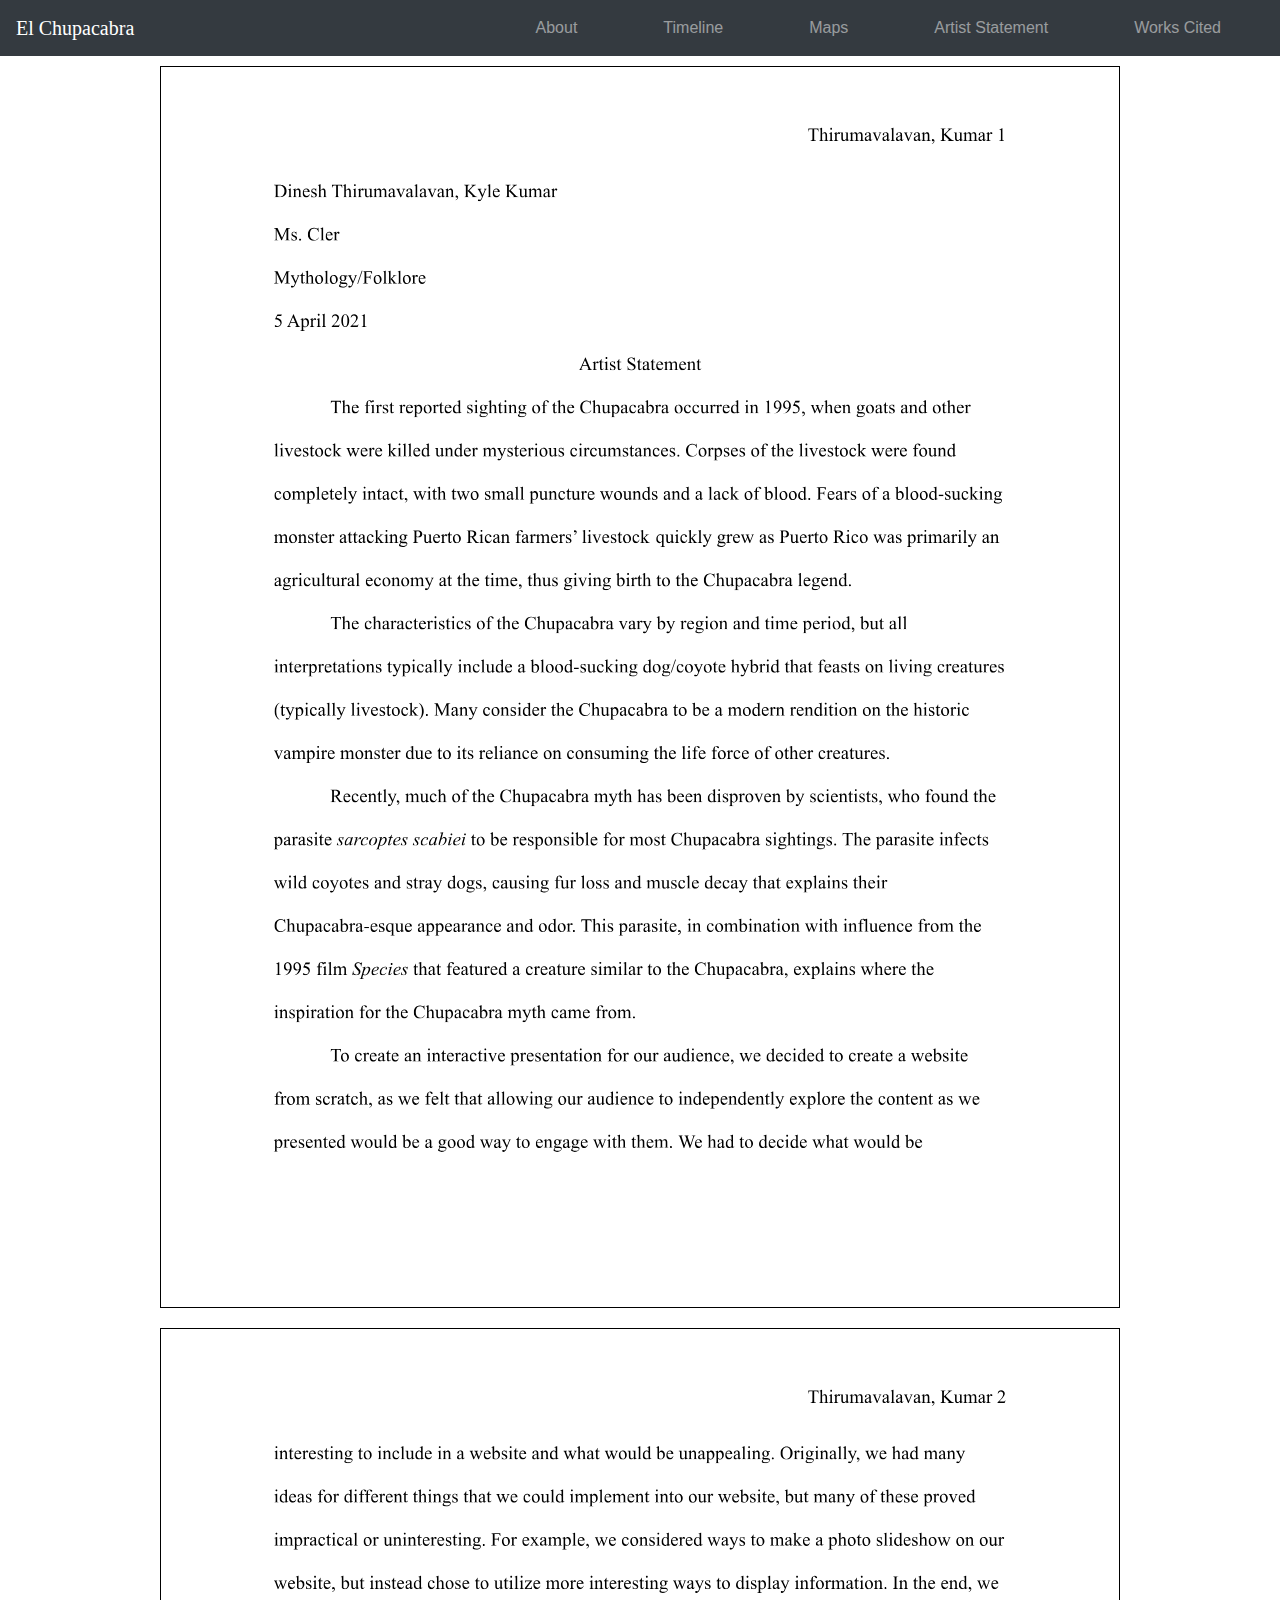
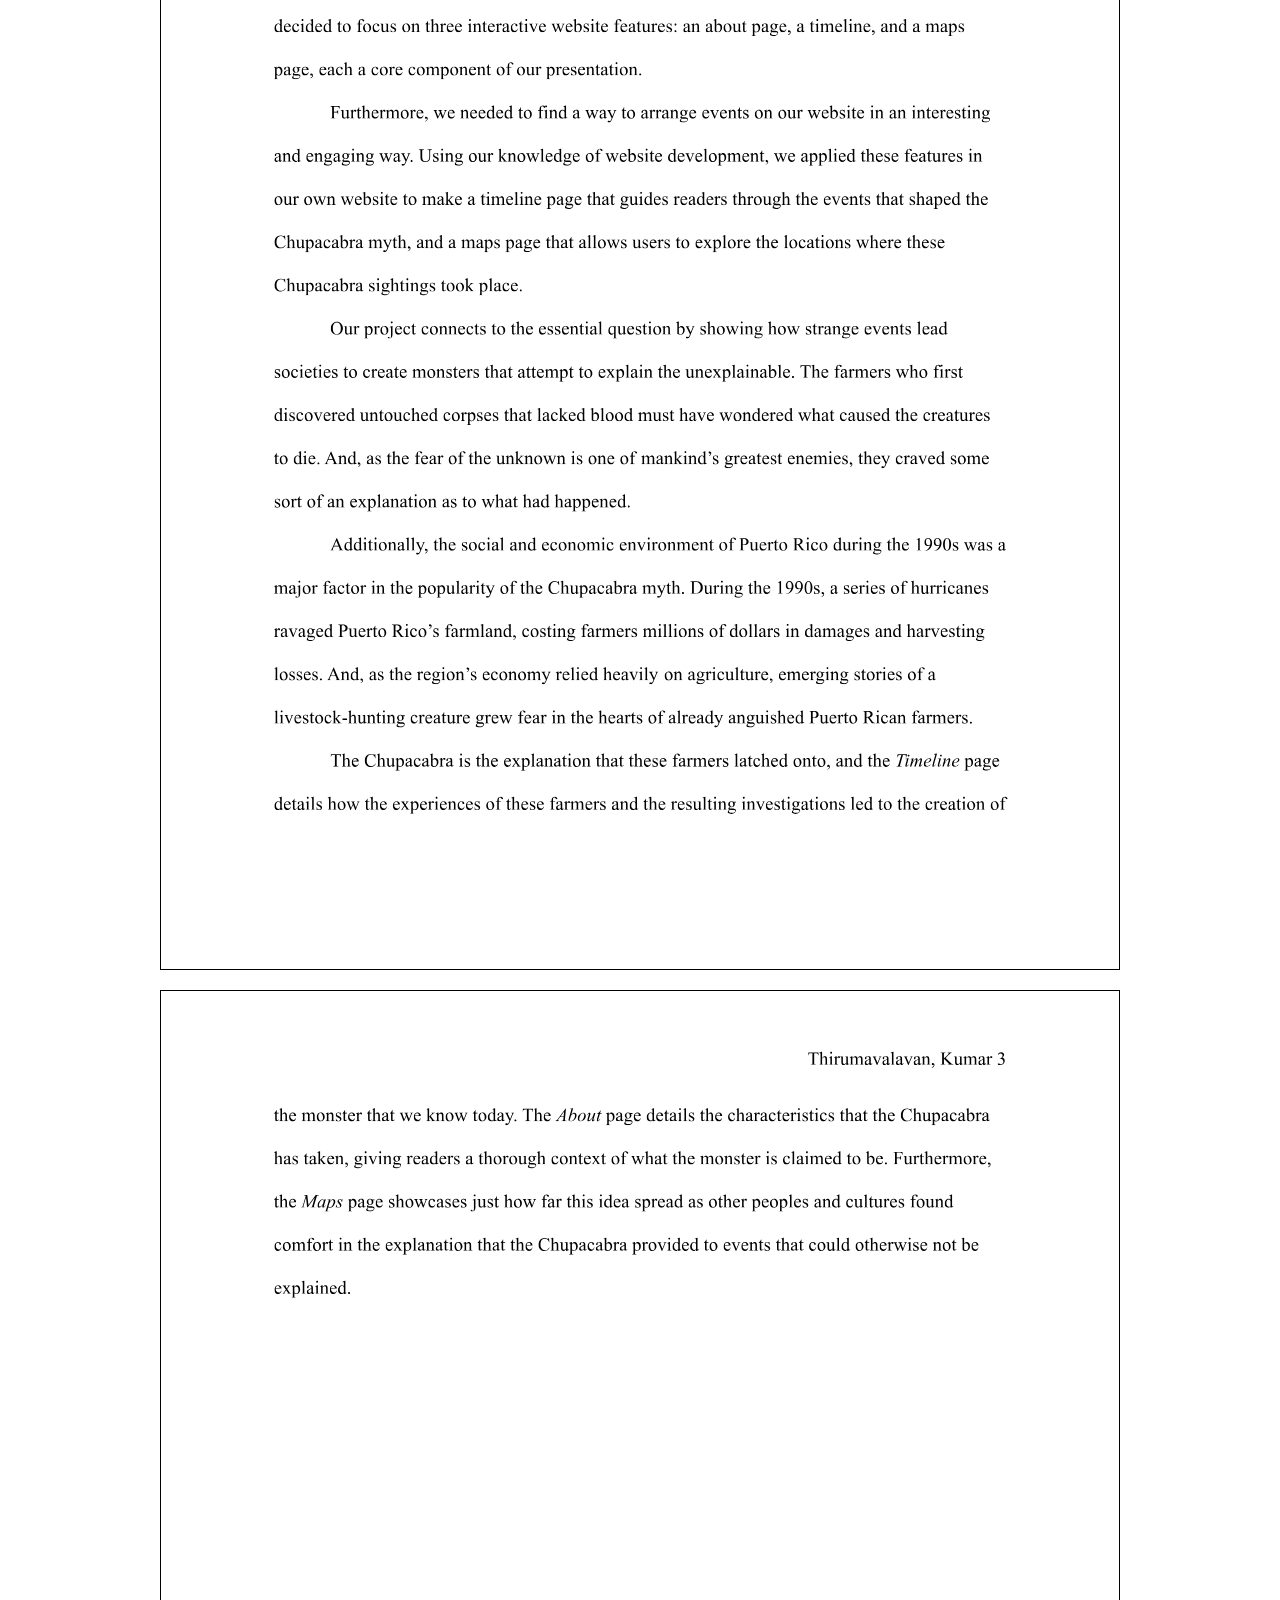
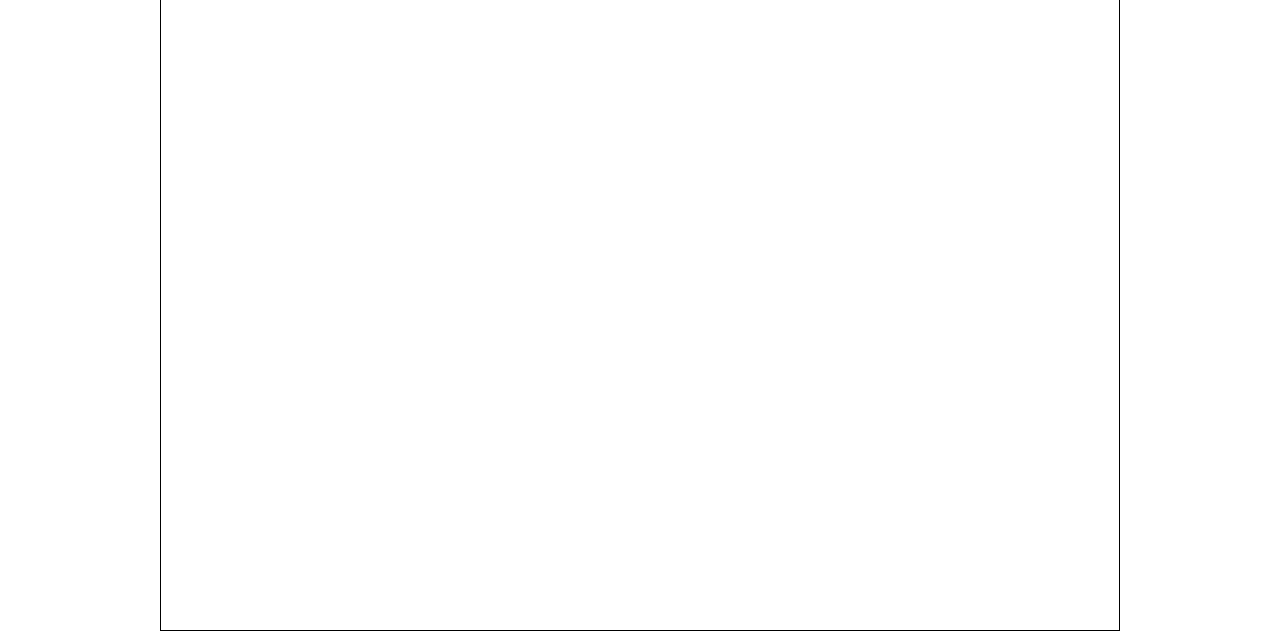
<file: ArtistStatement.html>
<!DOCTYPE html>
<html lang="en">
<head>
    <meta charset="UTF-8">
    <title>Artist Statement</title>

    <script src="https://code.jquery.com/jquery-3.3.1.slim.min.js" integrity="sha384-q8i/X+965DzO0rT7abK41JStQIAqVgRVzpbzo5smXKp4YfRvH+8abtTE1Pi6jizo" crossorigin="anonymous"></script>
    <script src="https://cdnjs.cloudflare.com/ajax/libs/popper.js/1.14.7/umd/popper.min.js" integrity="sha384-UO2eT0CpHqdSJQ6hJty5KVphtPhzWj9WO1clHTMGa3JDZwrnQq4sF86dIHNDz0W1" crossorigin="anonymous"></script>
    <link rel="stylesheet" href="https://stackpath.bootstrapcdn.com/bootstrap/4.3.1/css/bootstrap.min.css" integrity="sha384-ggOyR0iXCbMQv3Xipma34MD+dH/1fQ784/j6cY/iJTQUOhcWr7x9JvoRxT2MZw1T" crossorigin="anonymous">
    <script src="https://stackpath.bootstrapcdn.com/bootstrap/4.3.1/js/bootstrap.min.js" integrity="sha384-JjSmVgyd0p3pXB1rRibZUAYoIIy6OrQ6VrjIEaFf/nJGzIxFDsf4x0xIM+B07jRM" crossorigin="anonymous"></script>
</head>
<header>
    <nav class="navbar navbar-expand-md navbar-dark bg-dark">
        <a class="navbar-brand" href="index.html" style="font-family: 'Brush Script MT', cursive;">El Chupacabra</a>

        <button class="navbar-toggler" type="button" data-toggle="collapse" data-target="#navbarSupportedContent" aria-controls="navbarSupportedContent" aria-expanded="false" aria-label="Toggle navigation">
            <span class="navbar-toggler-icon"></span>
        </button>

        <div class="collapse navbar-collapse" id="navbarSupportedContent" >
            <ul class="navbar-nav ml-auto">

                <li class="nav-item">
                    <a href="index.html" class="nav-link" style="margin:0 35px;">About</a>
                </li>
                <li class="nav-item">
                    <a href="Timeline.html" class="nav-link" style="margin:0 35px;">Timeline</a>
                </li>
                <li class="nav-item">
                    <a href="Maps.html" class="nav-link" style="margin:0 35px;">Maps</a>
                </li>
                <li class="nav-item">
                    <a href="ArtistStatement.html" class="nav-link" style="margin:0 35px;">Artist Statement</a>
                </li>
                <li class="nav-item">
                    <a href="WorksCited.html" class="nav-link" style="margin:0 35px;">Works Cited</a>
                </li>
            </ul>
        </div>
    </nav>
</header>
<body>
    <a target="_blank" href="https://docs.google.com/document/d/1nCnusG9volnbnPrQ1Zcb5kus_wXe7mOA2fCjCkm0eqE/edit">
        <img src="images/ArtistStatement-1.svg" alt="Artist Statement Page 1" style="width:75%; margin:10px 12.5%; border:1px solid black">
        <img src="images/ArtistStatement-2.svg" alt="Artist Statement Page 2" style="width:75%; margin:10px 12.5%; border:1px solid black">
        <img src="images/ArtistStatement-3.svg" alt="Artist Statement Page 3" style="width:75%; margin:10px 12.5%; border:1px solid black">
    </a>
</body>
</html>
</file>
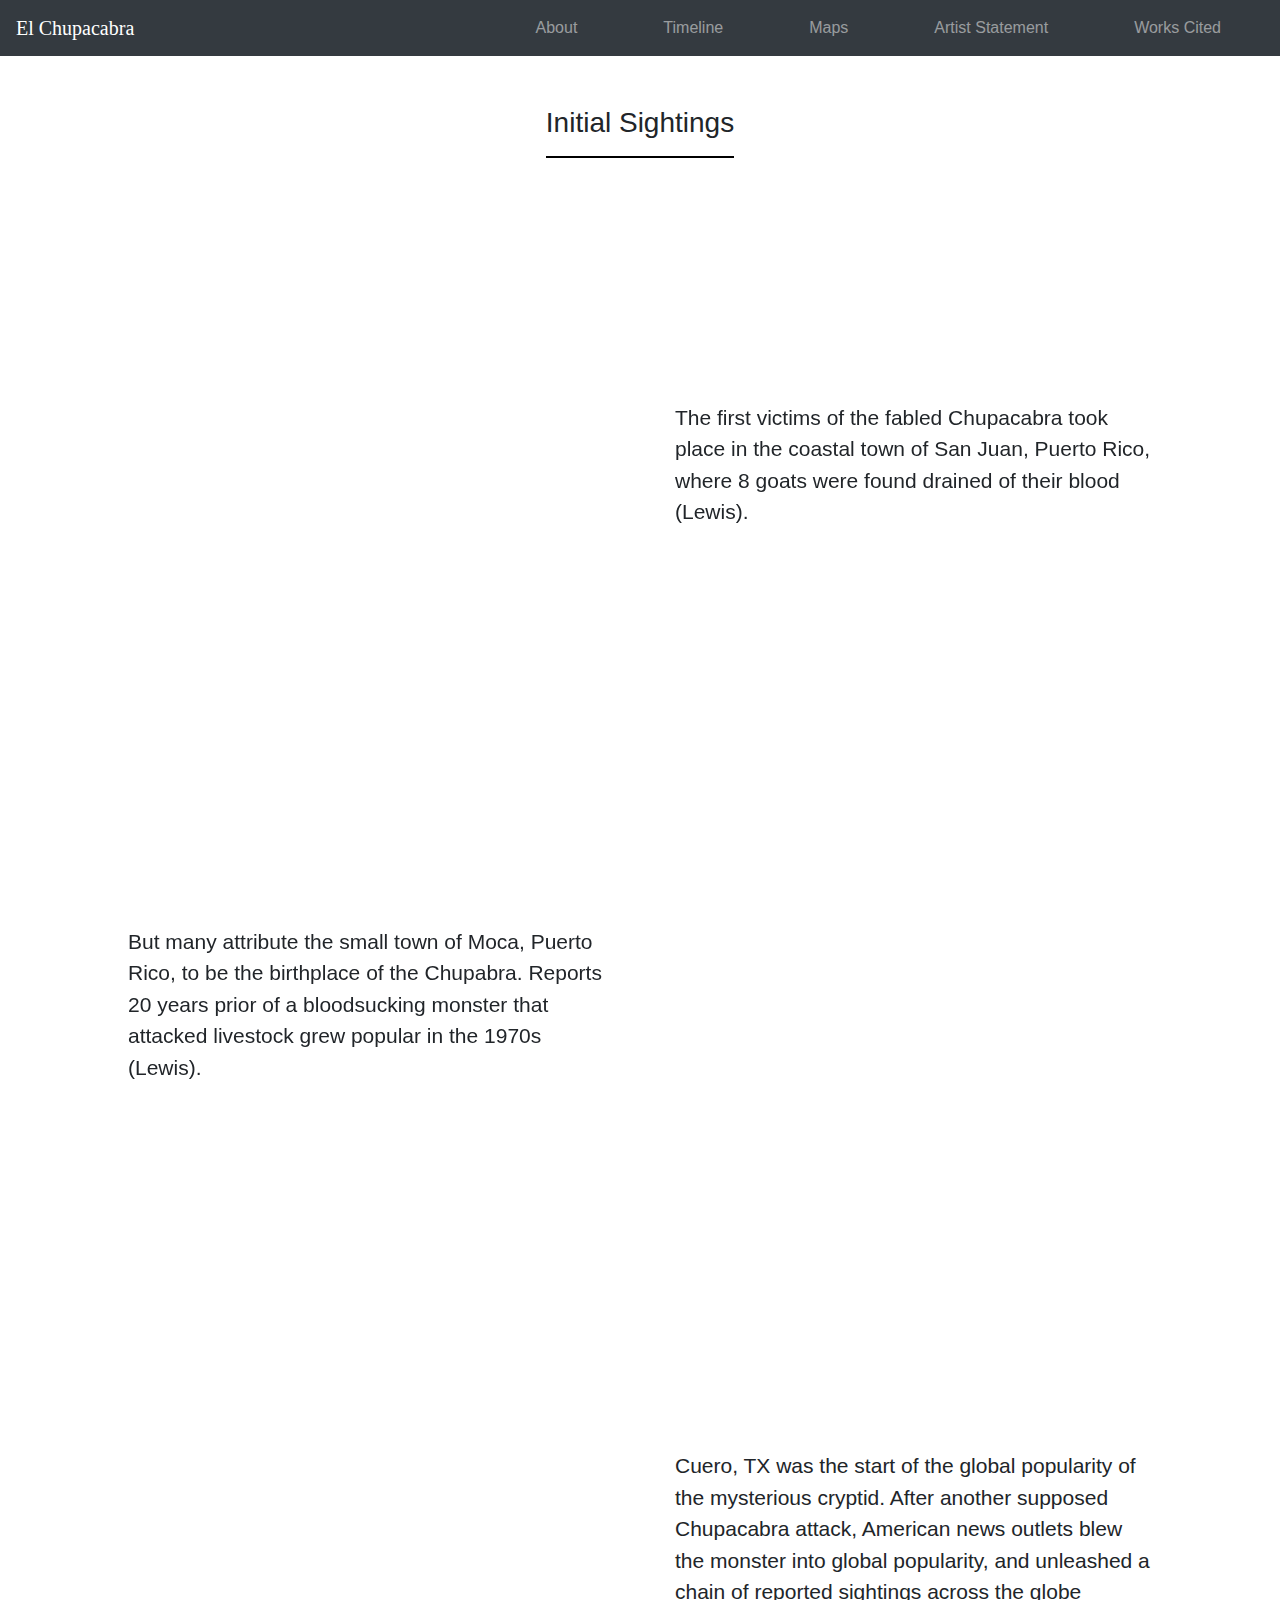
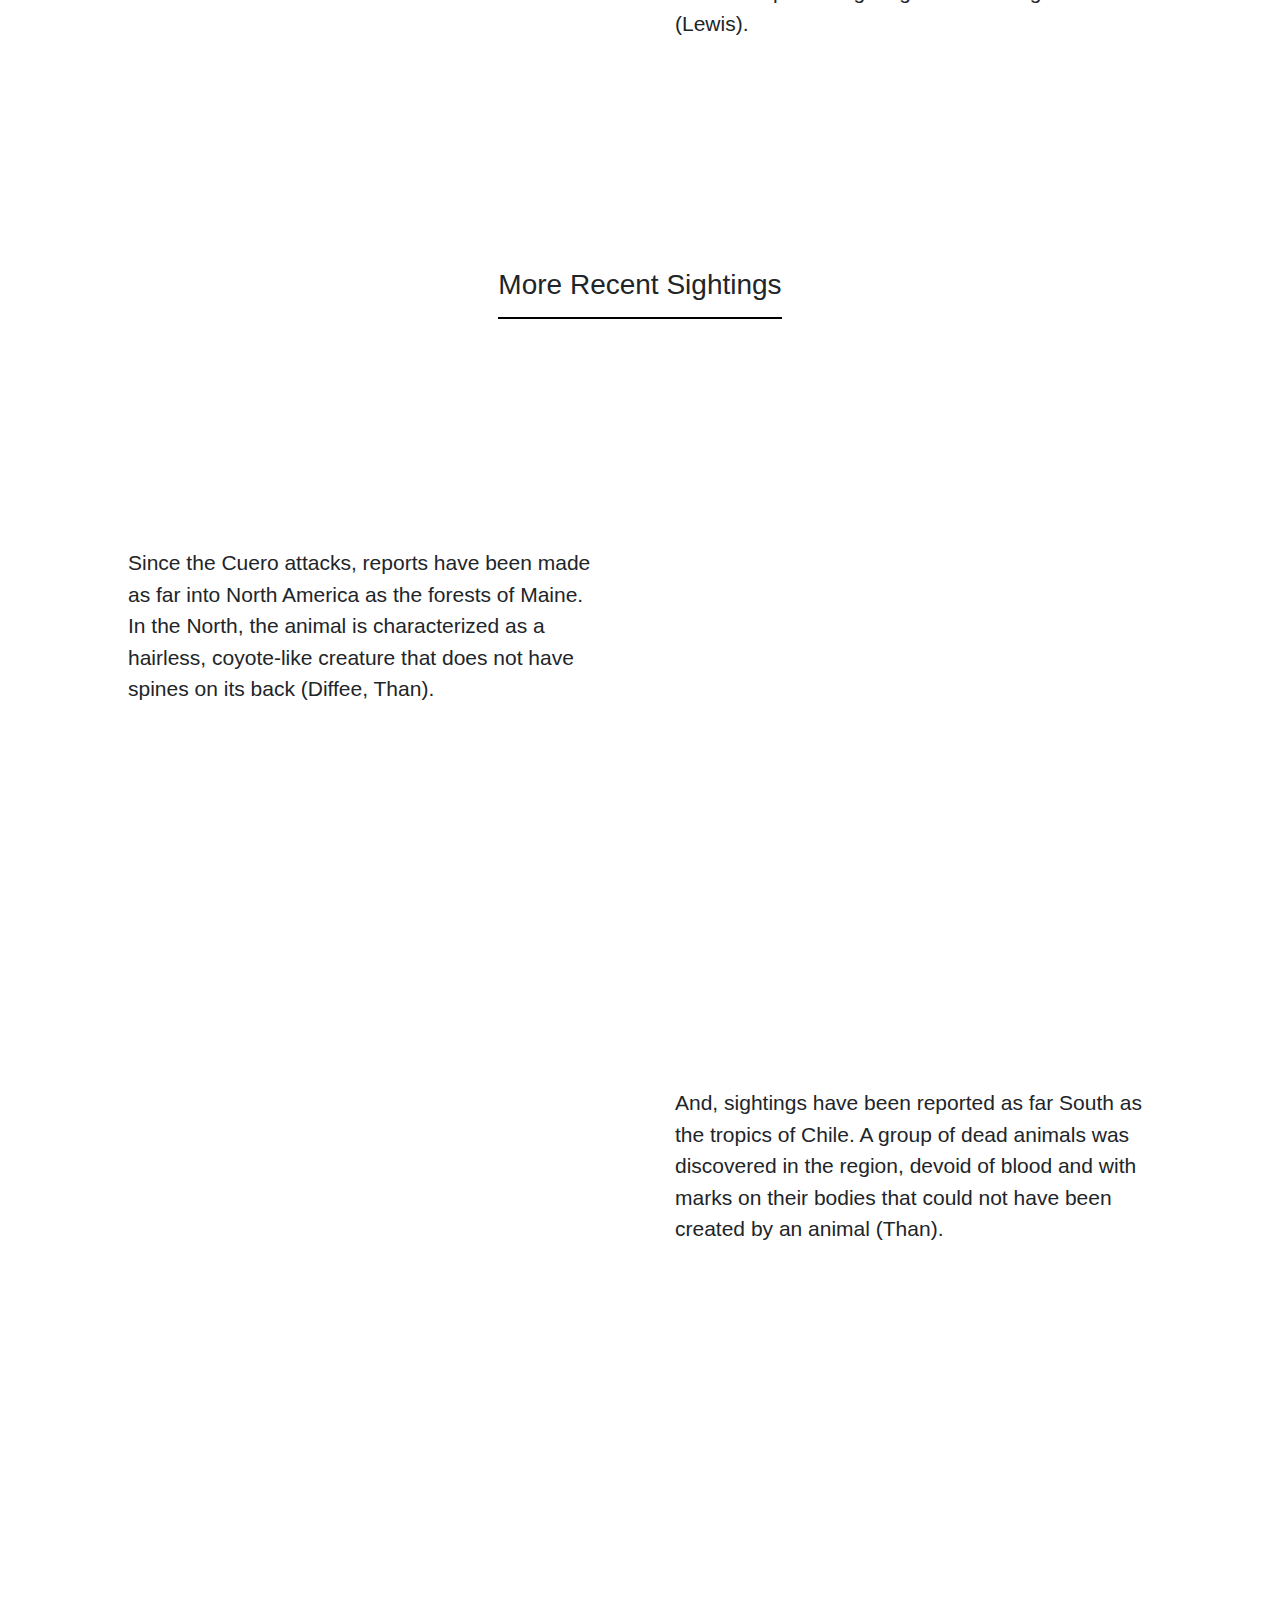
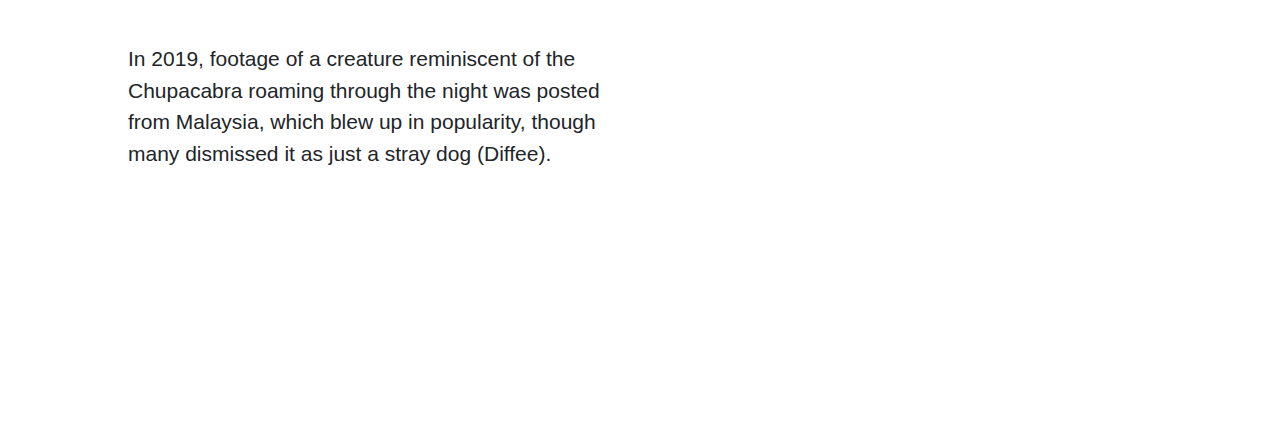
<file: Maps.html>
<!DOCTYPE html>
<html lang="en">
<head>
    <meta charset="UTF-8">
    <meta name="viewport" content="width=device-width, initial-scale=1">
    <title>Maps</title>

    <script src="https://code.jquery.com/jquery-3.3.1.slim.min.js" integrity="sha384-q8i/X+965DzO0rT7abK41JStQIAqVgRVzpbzo5smXKp4YfRvH+8abtTE1Pi6jizo" crossorigin="anonymous"></script>
    <script src="https://cdnjs.cloudflare.com/ajax/libs/popper.js/1.14.7/umd/popper.min.js" integrity="sha384-UO2eT0CpHqdSJQ6hJty5KVphtPhzWj9WO1clHTMGa3JDZwrnQq4sF86dIHNDz0W1" crossorigin="anonymous"></script>
    <link rel="stylesheet" href="https://stackpath.bootstrapcdn.com/bootstrap/4.3.1/css/bootstrap.min.css" integrity="sha384-ggOyR0iXCbMQv3Xipma34MD+dH/1fQ784/j6cY/iJTQUOhcWr7x9JvoRxT2MZw1T" crossorigin="anonymous">
    <script src="https://stackpath.bootstrapcdn.com/bootstrap/4.3.1/js/bootstrap.min.js" integrity="sha384-JjSmVgyd0p3pXB1rRibZUAYoIIy6OrQ6VrjIEaFf/nJGzIxFDsf4x0xIM+B07jRM" crossorigin="anonymous"></script>
    <style>
        p{
            font-size:21px;
            width:50%;
        }
        .map-holder{
            display: flex;
            margin: 10vh 10%;
            align-items: center;
        }
        @media screen and (max-width:8in) {
            iframe{
                width:85%;
            }
            .map-holder{
                margin:10vh auto;
                width:85%;
                flex-direction: column;
            }
            p{
                width:85%;
            }
        }
    </style>
</head>
<header>
    <nav class="navbar navbar-expand-md navbar-dark bg-dark">
        <a class="navbar-brand" href="index.html" style="font-family: 'Brush Script MT', cursive;">El Chupacabra</a>

        <button class="navbar-toggler" type="button" data-toggle="collapse" data-target="#navbarSupportedContent" aria-controls="navbarSupportedContent" aria-expanded="false" aria-label="Toggle navigation">
            <span class="navbar-toggler-icon"></span>
        </button>

        <div class="collapse navbar-collapse" id="navbarSupportedContent" >
            <ul class="navbar-nav ml-auto">

                <li class="nav-item">
                    <a href="index.html" class="nav-link" style="margin:0 35px;">About</a>
                </li>
                <li class="nav-item">
                    <a href="Timeline.html" class="nav-link" style="margin:0 35px;">Timeline</a>
                </li>
                <li class="nav-item">
                    <a href="Maps.html" class="nav-link" style="margin:0 35px;">Maps</a>
                </li>
                <li class="nav-item">
                    <a href="ArtistStatement.html" class="nav-link" style="margin:0 35px;">Artist Statement</a>
                </li>
                <li class="nav-item">
                    <a href="WorksCited.html" class="nav-link" style="margin:0 35px;">Works Cited</a>
                </li>
            </ul>
        </div>
    </nav>
</header>
<body>

<h3 style="margin:50px auto; width:fit-content; max-width:75%;">Initial Sightings <hr style="border:1px solid black"/> </h3>

<div class="map-holder">
        <iframe src="https://www.google.com/maps/embed?pb=!1m18!1m12!1m3!1d242308.69515298473!2d-66.20055681624285!3d18.38951199535647!2m3!1f0!2f0!3f0!3m2!1i1024!2i768!4f13.1!3m3!1m2!1s0x8c03686fe268196f%3A0xad6b7f0f5c935adc!2sSan%20Juan%2C%20Puerto%20Rico!5e0!3m2!1sen!2sus!4v1617629464752!5m2!1sen!2sus" width="50%" height="450" style="border:0; margin:0 35px;" allowfullscreen="" loading="lazy"></iframe>
        <p>The first victims of the fabled Chupacabra took place in the coastal town of San Juan, Puerto Rico, where 8 goats were found drained of their blood (Lewis).</p>
    </div>

    <div class="map-holder">
        <p>But many attribute the small town of Moca, Puerto Rico, to be the birthplace of the Chupabra. Reports 20 years prior of a bloodsucking monster that attacked livestock grew popular in the 1970s (Lewis).</p>
        <iframe src="https://www.google.com/maps/embed?pb=!1m18!1m12!1m3!1d30287.299512275997!2d-67.13159509475895!3d18.396835821186592!2m3!1f0!2f0!3f0!3m2!1i1024!2i768!4f13.1!3m3!1m2!1s0x8c02bbf3d9b6eeab%3A0xc82f471c7ad210c2!2sMoca%2C%2000676%2C%20Puerto%20Rico!5e0!3m2!1sen!2sus!4v1617629627334!5m2!1sen!2sus" width="50%" height="450" style="border:0; margin:0 35px;" allowfullscreen="" loading="lazy"></iframe>
    </div>

    <div class="map-holder">
        <iframe src="https://www.google.com/maps/embed?pb=!1m18!1m12!1m3!1d55780.350224037604!2d-97.32356292581836!3d29.09765345171814!2m3!1f0!2f0!3f0!3m2!1i1024!2i768!4f13.1!3m3!1m2!1s0x8642e4e8237094fd%3A0xaa8ef42daaf25374!2sCuero%2C%20TX%2077954!5e0!3m2!1sen!2sus!4v1617629832003!5m2!1sen!2sus" width="50%" height="450" style="border:0; margin:0 35px;" allowfullscreen="" loading="lazy"></iframe>
        <p>Cuero, TX was the start of the global popularity of the mysterious cryptid. After another supposed Chupacabra attack, American news outlets blew the monster into global popularity, and unleashed a chain of reported sightings across the globe (Lewis).</p>
    </div>

    <h3 style="margin:50px auto; width:fit-content; max-width:75%;">More Recent Sightings <hr style="border:1px solid black"/> </h3>

    <div class="map-holder">
        <p>Since the Cuero attacks, reports have been made as far into North America as the forests of Maine. In the North, the animal is characterized as a hairless, coyote-like creature that does not have spines on its back (Diffee, Than).</p>
        <iframe src="https://www.google.com/maps/embed?pb=!1m18!1m12!1m3!1d2880528.1091272105!2d-71.22744038332252!3d45.16653130720959!2m3!1f0!2f0!3f0!3m2!1i1024!2i768!4f13.1!3m3!1m2!1s0x4cb01dde1d538ad5%3A0xd679cc6f6720a8d0!2sMaine!5e0!3m2!1sen!2sus!4v1617037945134!5m2!1sen!2sus" width="50%" height="450" style="border:0; margin:0 35px;" allowfullscreen="" loading="lazy"></iframe>
    </div>
    <div class="map-holder">
        <iframe src="https://www.google.com/maps/embed?pb=!1m18!1m12!1m3!1d26626377.57404463!2d-106.21364171885381!3d-35.44760857283769!2m3!1f0!2f0!3f0!3m2!1i1024!2i768!4f13.1!3m3!1m2!1s0x9662c5410425af2f%3A0x505e1131102b91d!2sChile!5e0!3m2!1sen!2sus!4v1617038000954!5m2!1sen!2sus" width="50%" height="450" style="border:0; margin:0 35px;" allowfullscreen="" loading="lazy"></iframe>
        <p>And, sightings have been reported as far South as the tropics of Chile. A group of dead animals was discovered in the region, devoid of blood and with marks on their bodies that could not have been created by an animal (Than).</p>
    </div>
    <div class="map-holder">
        <p>In 2019, footage of a creature reminiscent of the Chupacabra roaming through the night was posted from Malaysia, which blew up in popularity, though many dismissed it as just a stray dog (Diffee).</p>
        <iframe src="https://www.google.com/maps/embed?pb=!1m18!1m12!1m3!1d32606001.94954074!2d91.22862935927482!3d3.974074994528073!2m3!1f0!2f0!3f0!3m2!1i1024!2i768!4f13.1!3m3!1m2!1s0x3034d3975f6730af%3A0x745969328211cd8!2sMalaysia!5e0!3m2!1sen!2sus!4v1617630098857!5m2!1sen!2sus" width="50%" height="450" style="border:0; margin:0 35px;" allowfullscreen="" loading="lazy"></iframe>
    </div>
</body>
</html>
</file>
